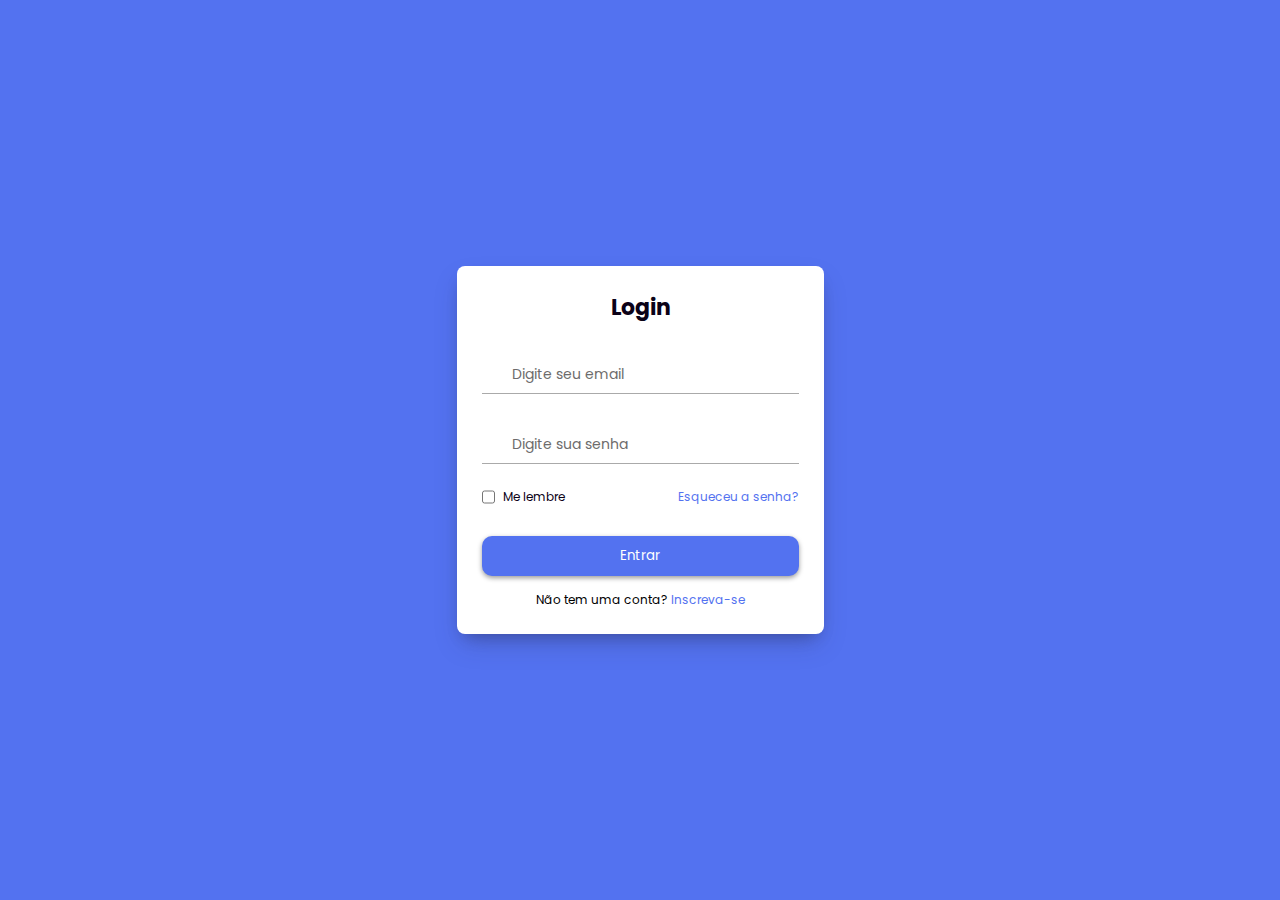
<file: index.html>
<!DOCTYPE html>
<html lang="en">
  <head>
    <meta charset="UTF-8" />
    <meta name="viewport" content="width=device-width, initial-scale=1.0" />
    <title>Formulario de Login</title>
    <link rel="stylesheet" href="style.css" />
    <!-- Ícones -->
    <link rel="stylesheet" href="https://unicons.iconscout.com/release/v4.0.0/css/line.css" />
  </head>
  <body>
    <section class="home">
      <div class="form_container">
        <div class="alert-success">
          Login bem-sucedido!
          <div class="progress-bar"></div>
        </div>
        <div class="form login_form">
          <form id="login-form">
            <h2>Login</h2>
            <div class="input_box">
              <input type="email" id="login-email" required />
              <label for="login-email">Digite seu email</label>
              <i class="uil uil-envelope-alt email"></i>
              <div class="error"></div>
            </div>

            <div class="input_box">
              <input type="password" id="login-password" required />
              <label for="login-password">Digite sua senha</label>
              <i class="uil uil-lock password"></i>
              <i class="uil uil-eye-slash pw_hide"></i>
              <div class="error"></div>
            </div>

            <div class="option_field">
              <span class="checkbox">
                <input type="checkbox" id="check" />
                <label for="check">Me lembre</label>
              </span>
              <a href="#" class="forgot_pw">Esqueceu a senha?</a>
            </div>
            <button type="submit" class="button">Entrar</button>
            <div class="login_signup">Não tem uma conta? <a href="./signup.html" id="signup">Inscreva-se</a></div>
          </form>
        </div>
      </div>
    </section>
    <script src="script-login.js"></script>
    <script src="script.js"></script>
  </body>
</html>
</file>
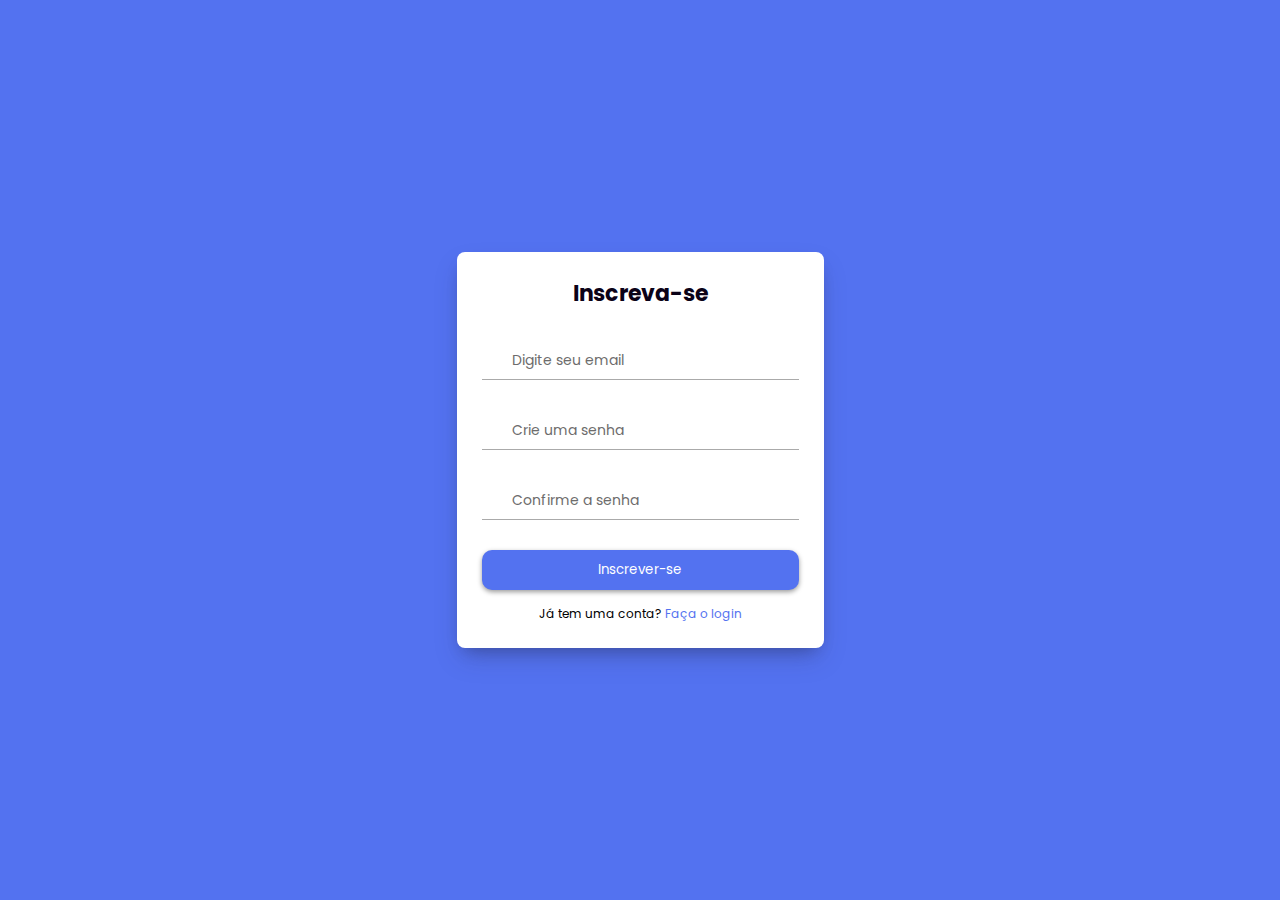
<file: signup.html>
<!DOCTYPE html>
<html lang="en">
  <head>
    <meta charset="UTF-8" />
    <meta name="viewport" content="width=device-width, initial-scale=1.0" />
    <title>Formulario de inscrição</title>
    <link rel="stylesheet" href="style.css" />
    <!-- Ícones -->
    <link rel="stylesheet" href="https://unicons.iconscout.com/release/v4.0.0/css/line.css" />
  </head>
  <body>
    <section class="home">
      <div class="form_container">
        <div class="form signup_form">
          <form id="signup-form">
            <h2>Inscreva-se</h2>
            <div class="input_box">
              <input type="email" id="signup-email" required />
              <label for="signup-email">Digite seu email</label>
              <i class="uil uil-envelope-alt email"></i>
              <div class="error"></div>
            </div>
            <div class="input_box">
              <input type="password" id="signup-password" required />
              <label for="signup-password">Crie uma senha</label>
              <i class="uil uil-lock password"></i>
              <i class="uil uil-eye-slash pw_hide"></i>
              <div class="error"></div>
            </div>

            <div class="input_box">
              <input type="password" id="signup-confirm-password" required />
              <label for="signup-confirm-password">Confirme a senha</label>
              <i class="uil uil-lock password"></i>
              <i class="uil uil-eye-slash pw_hide"></i>
              <div class="error"></div>
            </div>

            <button type="submit" class="button">Inscrever-se</button>
            <div class="login_signup">Já tem uma conta? <a href="./index.html" id="login">Faça o login</a></div>
          </form>
        </div>
      </div>
    </section>
    <script src="script-signup.js"></script>
    <script src="script.js"></script>
  </body>
</html>
</file>
<file: style.css>
/* Import Google font - Poppins */
@import url('https://fonts.googleapis.com/css2?family=Poppins:wght@200;300;400;500;600;700&display=swap');

:root {
  --primary-color: #5372f0;
  --dark-color: #0b0217;
  --light-color: #fff;
}

* {
  margin: 0;
  padding: 0;
  box-sizing: border-box;
  font-family: 'Poppins', sans-serif;
}

a {
  text-decoration: none;
}

.home {
  position: relative;
  display: flex; /* o flexbox é usado aqui para centralizar o container */
  flex-direction: column; /* Empilha os elementos verticalmente */
  align-items: center;
  justify-content: center;
  min-height: 100vh;
  margin: 0;
  background-color: var(--primary-color);
}

.form_container {
  max-width: 600px;
  margin: 0 auto;
  background: #fff;
  padding: 25px;
  border-radius: 8px;
  box-shadow: rgba(50, 50, 93, 0.25) 0px 13px 27px -5px, rgba(0, 0, 0, 0.3) 0px 8px 16px -8px;
}

.form_container h2 {
  font-size: 22px;
  color: var(--dark-color);
  text-align: center;
}

.input_box {
  position: relative;
  margin-top: 30px;
  width: 100%;
  height: 40px;
}
.input_box input {
  height: 100%;
  width: 100%;
  border: none;
  outline: none;
  padding: 0 30px;
  color: #333;
  transition: all 0.2s ease;
  border-bottom: 1.5px solid #aaaaaa;
}
.input_box input:focus {
  border-color: var(--primary-color);
}

.input_box i {
  position: absolute;
  top: 50%;
  transform: translateY(-50%);
  font-size: 20px;
  color: #707070;
}
.input_box i.email,
.input_box i.password {
  left: 0;
}
.input_box input:focus ~ i.email,
.input_box input:focus ~ i.password {
  color: var(--primary-color);
}
.input_box i.pw_hide {
  right: 0;
  font-size: 18px;
  cursor: pointer;
}

/* Floating placeholder */
.input_box label {
  position: absolute;
  top: 10px;
  left: 30px;
  font-size: 14px;
  pointer-events: none;
  transition: all 0.3s ease;
  color: #6d6c6c;
}

.input_box label.active {
  top: -10px;
  left: 10px;
  font-size: 12px;
  color: var(--primary-color);
}

/* Form Validation */

.input_box.success input {
  border-bottom: 1.5px solid #09c372;
}

.input_box.error input {
  border-bottom: 1.5px solid #ff3860;
}

.input_box .error {
  color: #ff3860;
  font-size: 12px;
  height: 13px;
}

/* Alert modal + progress bar */

.alert-success {
  position: absolute;
  top: 10px;
  left: 50%;
  transform: translateX(-50%); /* Ajusta o alinhamento central */
  background-color: #d4edda;
  color: #155724;
  padding: 10px 20px;
  border: 1px solid #c3e6cb;
  border-radius: 5px;
  box-shadow: 0px 4px 6px rgba(0, 0, 0, 0.1);
  display: none; /* Inicialmente escondido */
  white-space: nowrap; /* Evita quebra de linha */
}

.alert-success .progress-bar {
  height: 5px;
  width: 0; /* Largura inicial (começa invisível) */
  background-color: #28a745;
  border-radius: 3px;
  margin-top: 10px;
  transition: width 3s linear;
}

/* End Form Validation */

.option_field {
  margin-top: 24px;
  display: flex;
  align-items: center;
  justify-content: space-between;
}
.form_container a {
  color: var(--primary-color);
  font-size: 12px;
}
.form_container a:hover {
  text-decoration: underline;
}
.checkbox {
  display: flex;
  column-gap: 8px;
  white-space: nowrap;
}
.checkbox input {
  accent-color: var(--primary-color);
}
.checkbox label {
  font-size: 12px;
  cursor: pointer;
  user-select: none;
  color: #0b0217;
}
.form_container .button {
  background: var(--primary-color);
  color: #fff;
  margin-top: 30px;
  width: 100%;
  padding: 10px 0;
  border-radius: 10px;
  border: none;
  cursor: pointer;
  transition: background-color 0.3s ease;
  box-shadow: rgba(0, 0, 0, 0.4) 0px 2px 5px;
  transition: all 0.2s ease;
}

.form_container .button:hover {
  background-color: #394ea1;
}

.form_container .button:active {
  transform: scale(0.99);
  box-shadow: rgba(0, 0, 0, 0.2) 0px 1px 3px;
}

.login_signup {
  font-size: 12px;
  text-align: center;
  margin-top: 15px;
}
</file>
